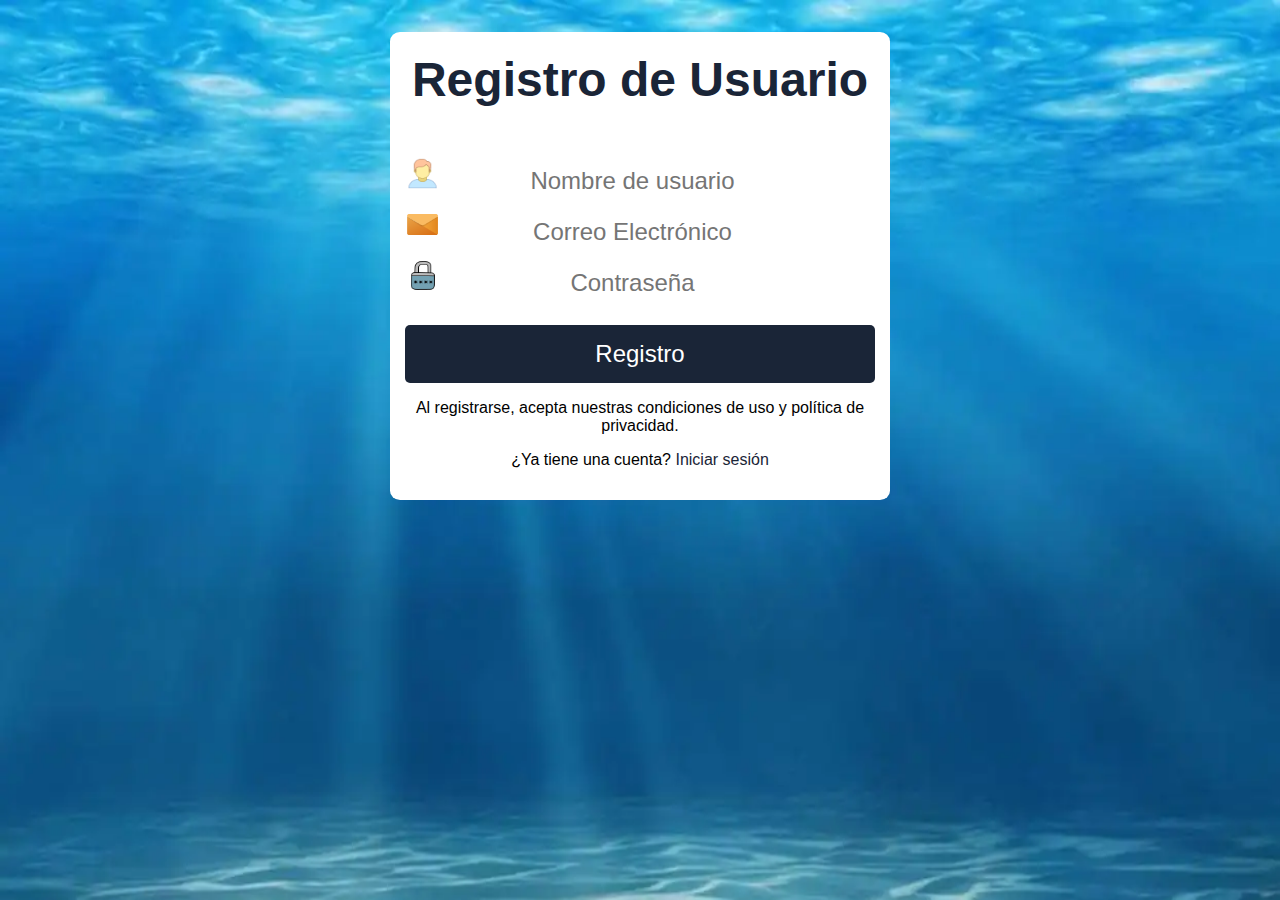
<file: index.html>
<!DOCTYPE html>
<html lang="en">
<head>
    <meta charset="UTF-8">
    <meta name="viewport" content="width=device-width, initial-scale=1.0">
    <link rel="stylesheet" href="style.css">
    <title>REGISTRO</title>
</head>
<body>
    <form action="" class="formulario">
        <h1>Registro de Usuario </h1>
        <div class="contenedor">
            <div class="input-contenedor">
                <img src="icon/usuario.png" alt="" class="icon">
                <input type="text" placeholder="Nombre de usuario">   
            </div>
            <div class="input-contenedor">
                <img src="icon/mail.png" alt="" class="icon">
                <input type="text" placeholder="Correo Electrónico">   
            </div>
            <div class="input-contenedor">
                <img src="icon/password.png" alt="" class="icon">
                <input type="password" placeholder="Contraseña">   
            </div>
            <br>
            <input type="submit" value="Registro" class="button">
            <p>Al registrarse, acepta nuestras condiciones de uso y política de privacidad.</p>
            <p>¿Ya tiene una cuenta? <a class="link" href="login.html">Iniciar sesión</a></p>
        </div>
    </form>
</body>
</html>
</file>
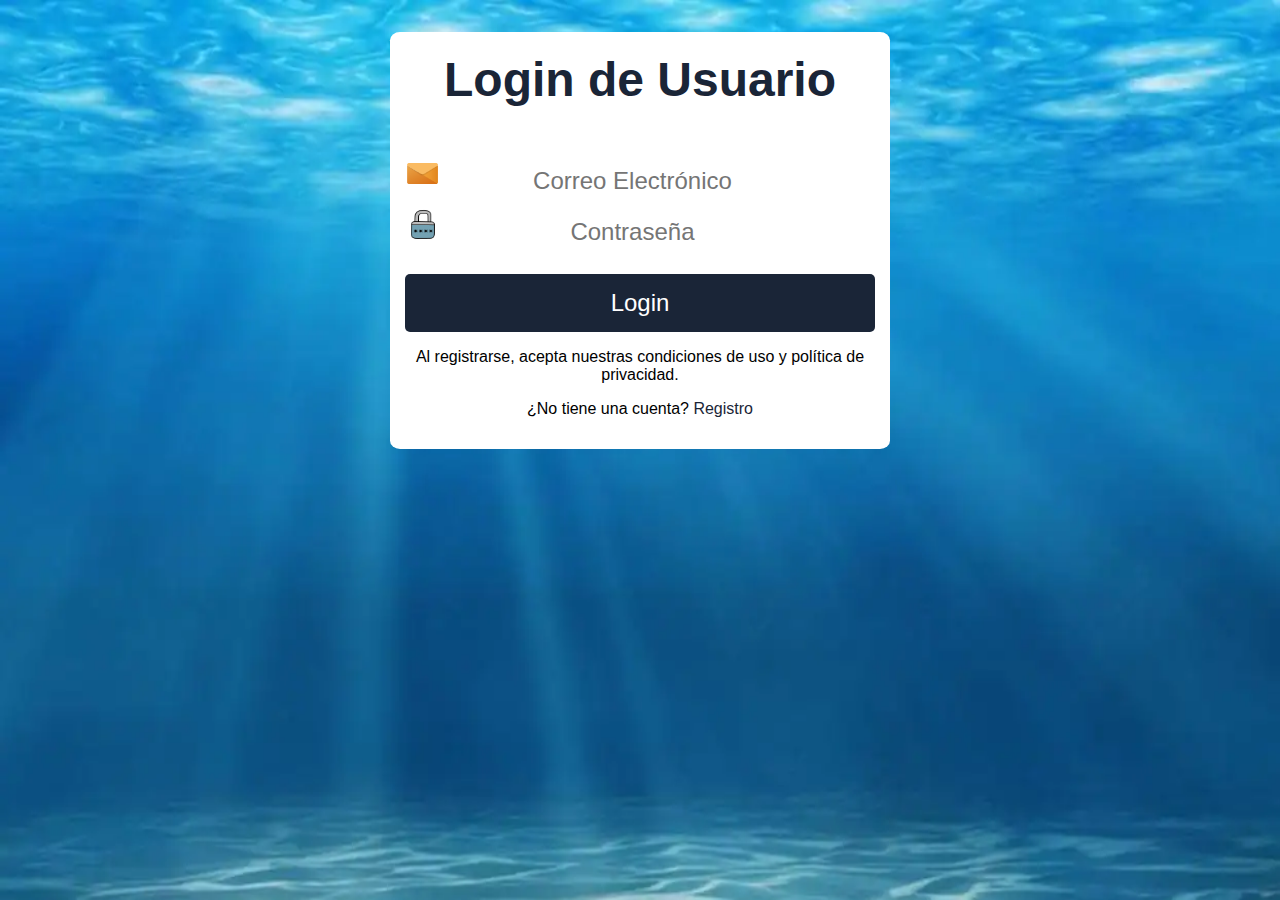
<file: login.html>
<!DOCTYPE html>
<html lang="en">
<head>
    <meta charset="UTF-8">
    <meta name="viewport" content="width=device-width, initial-scale=1.0">
    <link rel="stylesheet" href="style.css">
    <title>LOGIN</title>
</head>
<body>
    <form action="" class="formulario">
        <h1>Login de Usuario </h1>
        <div class="contenedor">

            <div class="input-contenedor">
                <img src="icon/mail.png" alt="" class="icon">
                <input type="text" placeholder="Correo Electrónico">   
            </div>
            <div class="input-contenedor">
                <img src="icon/password.png" alt="" class="icon">
                <input type="password" placeholder="Contraseña">   
            </div>
            <br>
            <input type="submit" value="Login" class="button">
            <p>Al registrarse, acepta nuestras condiciones de uso y política de privacidad.</p>
            <p>¿No tiene una cuenta? <a class="link" href="index.html">Registro</a></p>
        </div>
    </form>
</body>
</html>
</file>
<file: style.css>
*{
    box-sizing: border-box;

}
body{
    font-family: Arial, Helvetica, sans-serif;
    margin: 0px;
    background-image: url(img/fondo.webp);
    background-position: center;
    background-repeat: no-repeat;
    background-attachment: fixed;
    background-size: 100% 100%;

}
.contenedor{
    width: 100%;
    padding: 15px;
}
.formulario{
    background: #fff;
    margin-top: 100px;
}
h1{
    padding-top: 20px;
    text-align: center;
    color: #1a2537;
    font-size: 48px;
}
img{
    padding-top: 4px;
    width: 35px;
    height: 35px;
    text-align: center;
}
input[type="text"], input[type="password"]{
    text-align: center;
    font-size: 24px;
    width: 80%;
    padding: 10px;
    border: none;
}
.input-contendor{
    margin-bottom: 15px;
    border: 1px solid #aaa;
}
.button{
    border: none;
    width: 100%;
    font-size: 24px;
    color: white;
    background-color: #1a2537;
    padding: 15px 20px;
    border-radius: 5px;
    cursor: pointer;
}
.button:hover{
    background-color: cadetblue;
}
p{
    text-align: center;
}
.link{
    text-decoration: none;
    color: #1a2537;
    font-weight: 600px;
}
.link:hover{
    color: cadetblue;
}
@media(min-width: 768px){
    .formulario{
        margin-bottom: 150px;
        width: 500px;
        margin: auto;
        border-radius: 2%;
    }
}
</file>
